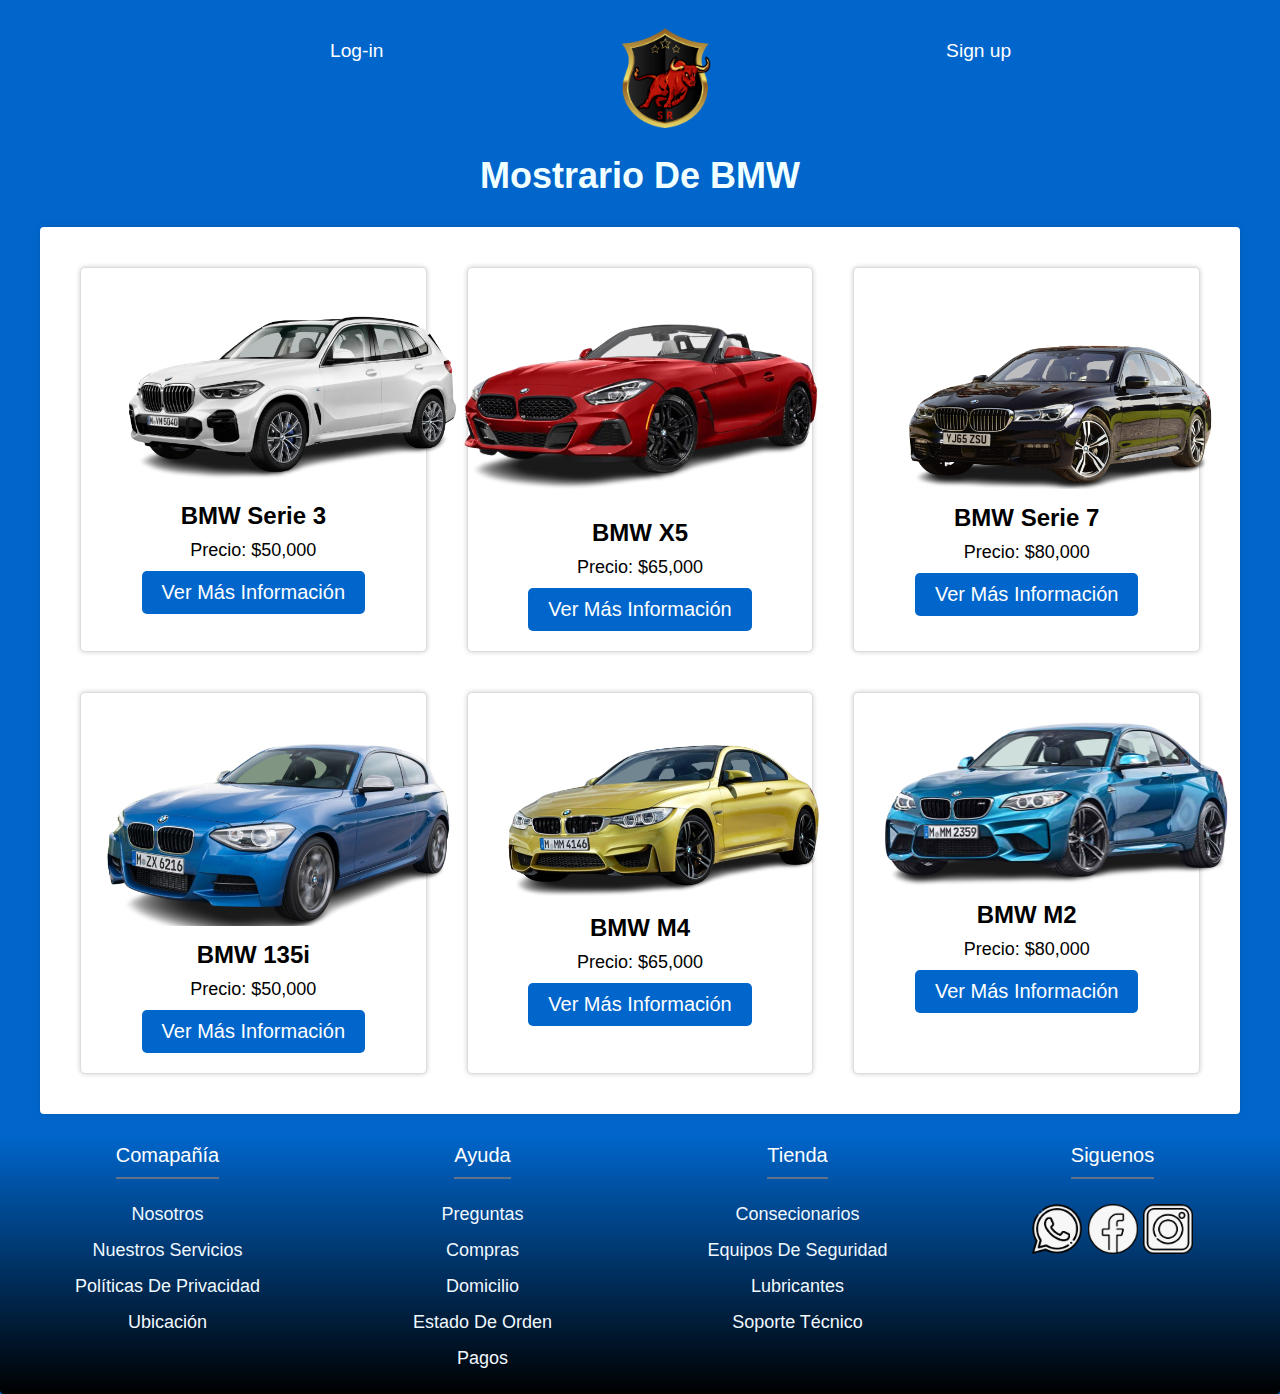
<file: concecionario SR/bmw.html>
<!DOCTYPE html>
<html lang="es">

<head>
    <meta charset="UTF-8">
    <meta name="viewport" content="width=device-width, initial-scale=1.0">
    <link rel="stylesheet" href="./css/home.css">
    <link rel="stylesheet" href="./css/bmw.css">
    <link rel="shortcut icon" href="./images/bmw.png" type="image/x-icon">
    <title>BMW | concesionario SR</title>

<body class="grid-container">
    <header class="header">
        <nav class="navbar">
            <a href="./Log-in.html"><button type="menu" class="btns-home">Log-in</button></a>
            <a href="./index.html"><img src="./images/LOGO SR.png" alt="logo SR" class="img-logo"></a>
            <a href="./Sign-up.html"><button type="menu" class="btns-home">Sign up</button></a>
        </nav>
        <h1>Mostrario de BMW</h1>
    </header>
    <div class="container">
        <div class="car">
            <img src="./images/bmw-modelo1.png" alt="BMW Modelo 1" id="img_model1">
            <h2>BMW Serie 3</h2>
            <p>Precio: $50,000</p>
            <a class="buy-button" onclick="obtenernumero1()">Ver más información</a>
        </div>
        <div class="car">
            <img src="./images/bmw-modelo2.png" alt="BMW Modelo 2" id="img_model2">
            <h2>BMW X5</h2>
            <p>Precio: $65,000</p>
            <a class="buy-button" onclick="obtenernumero2()">Ver más información</a>
        </div>
        <div class="car">
            <img src="./images/series7.png" alt="BMW Modelo 3">
            <h2>BMW Serie 7</h2>
            <p>Precio: $80,000</p>
            <a class="buy-button" onclick="obtenernumero3()">Ver más información</a>
        </div>
        <div class="car">
            <img src="./images/bmw-135i.png" alt="BMW Modelo 1">
            <h2>BMW 135i</h2>
            <p>Precio: $50,000</p>
            <a class="buy-button" onclick="obtenernumero4()">Ver más información</a>
        </div>
        <div class="car">
            <img src="./images/bmw-m4.png" alt="BMW Modelo 2">
            <h2>BMW M4</h2>
            <p>Precio: $65,000</p>
            <a class="buy-button" onclick="obtenernumero5()">Ver más información</a>
        </div>
        <div class="car">
            <img src="./images/bmw-m2.png" alt="BMW Modelo 3">
            <h2>BMW M2</h2>
            <p>Precio: $80,000</p>
            <a class="buy-button" onclick="obtenernumero6()">Ver más información</a>
        </div>
    </div>
    <footer class="footer">
        <section>
            <section class="footer-row">
                <aside class="footer-links">
                    <h4> Comapañía</h4>
                    <ul>
                        <li> <a href="#"> Nosotros </a> </li>
                        <li> <a href="#"> Nuestros servicios </a> </li>
                        <li> <a href="#"> Políticas de privacidad</a> </li>
                        <li> <a href="#"> Ubicación </a> </li>
                    </ul>
                </aside>


                <aside class="footer-links">
                    <h4> Ayuda</h4>
                    <ul>
                        <li> <a href="#"> Preguntas </a> </li>
                        <li> <a href="#"> Compras</a> </li>
                        <li> <a href="#"> Domicilio</a> </li>
                        <li> <a href="#"> Estado de orden </a> </li>
                        <li> <a href="#"> Pagos </a> </li>
                    </ul>
                </aside>
                <aside class="footer-links">
                    <h4> Tienda </h4>
                    <ul>
                        <li> <a href="#"> Consecionarios </a> </li>
                        <li> <a href="#"> Equipos de seguridad </a> </li>
                        <li> <a href="#"> Lubricantes </a> </li>
                        <li> <a href="#"> Soporte técnico </a> </li>
                    </ul>
                </aside>
                <aside class="footer-links">
                    <h4> Siguenos </h4>
                    <article class="social-link">
                        <a href="https://web.whatsapp.com/%F0%9F%8C%90/es"><img src="./images/logo_whats.png"
                                alt="logo de whatsapp" class="social-img"></a>
                        <a href="https://es-la.facebook.com
                                "><img src="./images/logo-fb.png" alt="Logo de facbook" class="social-img"></a>
                        <a href="https://www.instagram.com/?hl=en"><img src="./images/insta-logo.png"
                                alt="Logo de instagram" class="social-img" id="insta-logo"></a>
                    </article>
                </aside>
            </section>
        </section>
    </footer>
    <script src="./js/selects.js"></script>
</body>

</html>
</file>
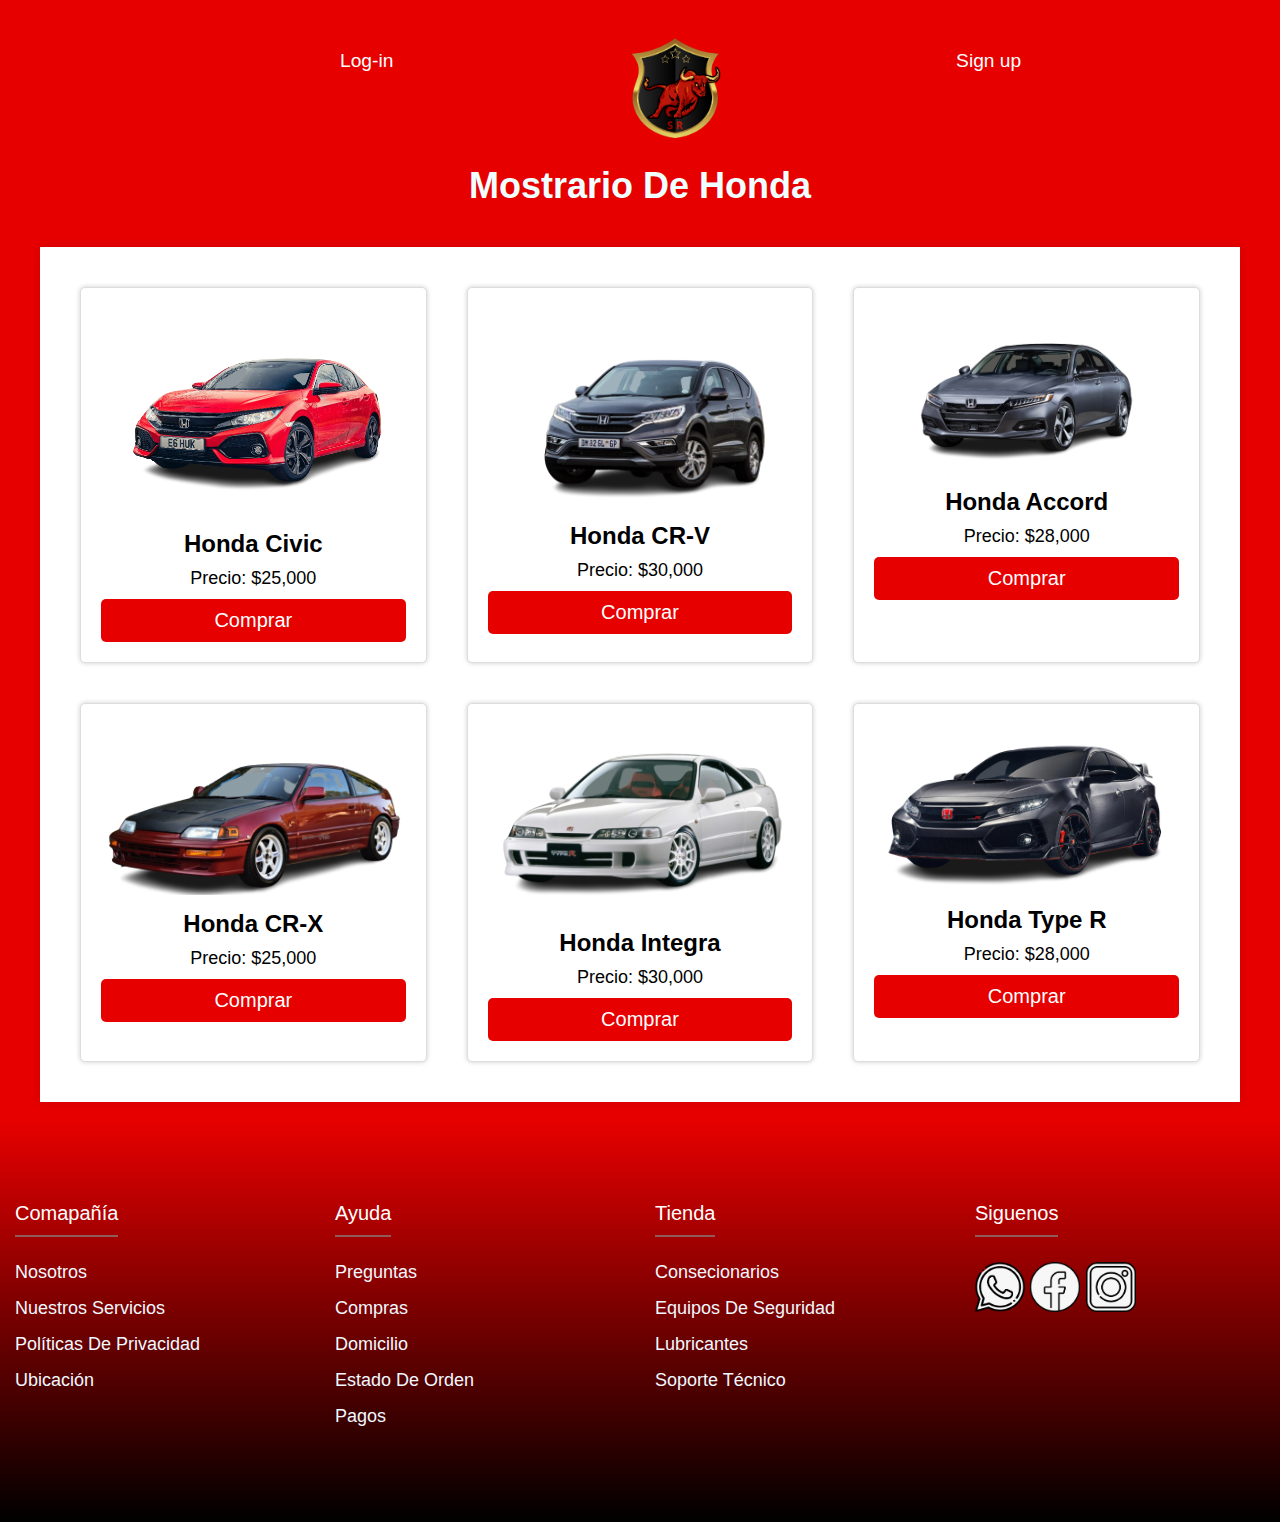
<file: concecionario SR/honda.html>
<!DOCTYPE html>
<html lang="es">

<head>
    <meta charset="UTF-8">
    <meta name="viewport" content="width=device-width, initial-scale=1.0">
    <link rel="shortcut icon" href="./images/LOGO SR.png" type="image/x-icon">

    <link rel="stylesheet" href="./css/home.css">
    <link rel="stylesheet" href="./css/honda.css">
    <title>Honda | Consecionario SR</title>
</head>

<body>
    <header class="header">
        <nav class="navbar">
            <a href="./Log-in.html"><button type="menu" class="btns-home">Log-in</button></a>
            <a href="./index.html"><img src="./images/LOGO SR.png" alt="logo SR" class="img-logo"></a>
            <a href="./Sign-up.html"><button type="menu" class="btns-home">Sign up</button></a>
        </nav>
        <h1>Mostrario de Honda</h1>
    </header>
    <div class="container">
        <div class="car">
            <img src="./images/honda civic.png" alt="Honda Modelo 1">
            <h2>Honda Civic</h2>
            <p>Precio: $25,000</p>
            <a class="buy-button">Comprar</a>
        </div>
        <div class="car">
            <img src="./images/crv.png" alt="Honda Modelo 2">
            <h2>Honda CR-V</h2>
            <p>Precio: $30,000</p>
            <a class="buy-button">Comprar</a>
        </div>
        <div class="car">
            <img src="./images/accord.png" alt="Honda Modelo 3">
            <h2>Honda Accord</h2>
            <p>Precio: $28,000</p>
            <a class="buy-button">Comprar</a>
        </div>
        <div class="car">
            <img src="./images/crx.png" alt="Honda Modelo 1">
            <h2>Honda CR-X</h2>
            <p>Precio: $25,000</p>
            <a class="buy-button">Comprar</a>
        </div>
        <div class="car">
            <img src="./images/integra.png" alt="Honda Modelo 2">
            <h2>Honda integra</h2>
            <p>Precio: $30,000</p>
            <a class="buy-button">Comprar</a>
        </div>
        <div class="car">
            <img src="./images/type r.png" alt="Honda Modelo 3">
            <h2>Honda Type R</h2>
            <p>Precio: $28,000</p>
            <a class="buy-button">Comprar</a>
        </div>
    </div>
    <footer class="footer">
        <section>
            <section class="footer-row">
                <aside class="footer-links">
                    <h4> Comapañía</h4>
                    <ul>
                        <li> <a href="#"> Nosotros </a> </li>
                        <li> <a href="#"> Nuestros servicios </a> </li>
                        <li> <a href="#"> Políticas de privacidad</a> </li>
                        <li> <a href="#"> Ubicación </a> </li>
                    </ul>
                </aside>


                <aside class="footer-links">
                    <h4> Ayuda</h4>
                    <ul>
                        <li> <a href="#"> Preguntas </a> </li>
                        <li> <a href="#"> Compras</a> </li>
                        <li> <a href="#"> Domicilio</a> </li>
                        <li> <a href="#"> Estado de orden </a> </li>
                        <li> <a href="#"> Pagos </a> </li>
                    </ul>
                </aside>
                <aside class="footer-links">
                    <h4> Tienda </h4>
                    <ul>
                        <li> <a href="#"> Consecionarios </a> </li>
                        <li> <a href="#"> Equipos de seguridad </a> </li>
                        <li> <a href="#"> Lubricantes </a> </li>
                        <li> <a href="#"> Soporte técnico </a> </li>
                    </ul>
                </aside>
                <aside class="footer-links">
                    <h4> Siguenos </h4>
                    <article class="social-link">
                        <a href="https://web.whatsapp.com/%F0%9F%8C%90/es"><img src="./images/logo_whats.png"
                                alt="logo de whatsapp" class="social-img"></a>
                        <a href="https://es-la.facebook.com
                            "><img src="./images/logo-fb.png" alt="Logo de facbook" class="social-img"></a>
                        <a href="https://www.instagram.com/?hl=en"><img src="./images/insta-logo.png"
                                alt="Logo de instagram" class="social-img" id="insta-logo"></a>
                    </article>
                </aside>
            </section>
        </section>
    </footer>
    <script src="./js/selects.js"></script>
</body>

</html>
</file>
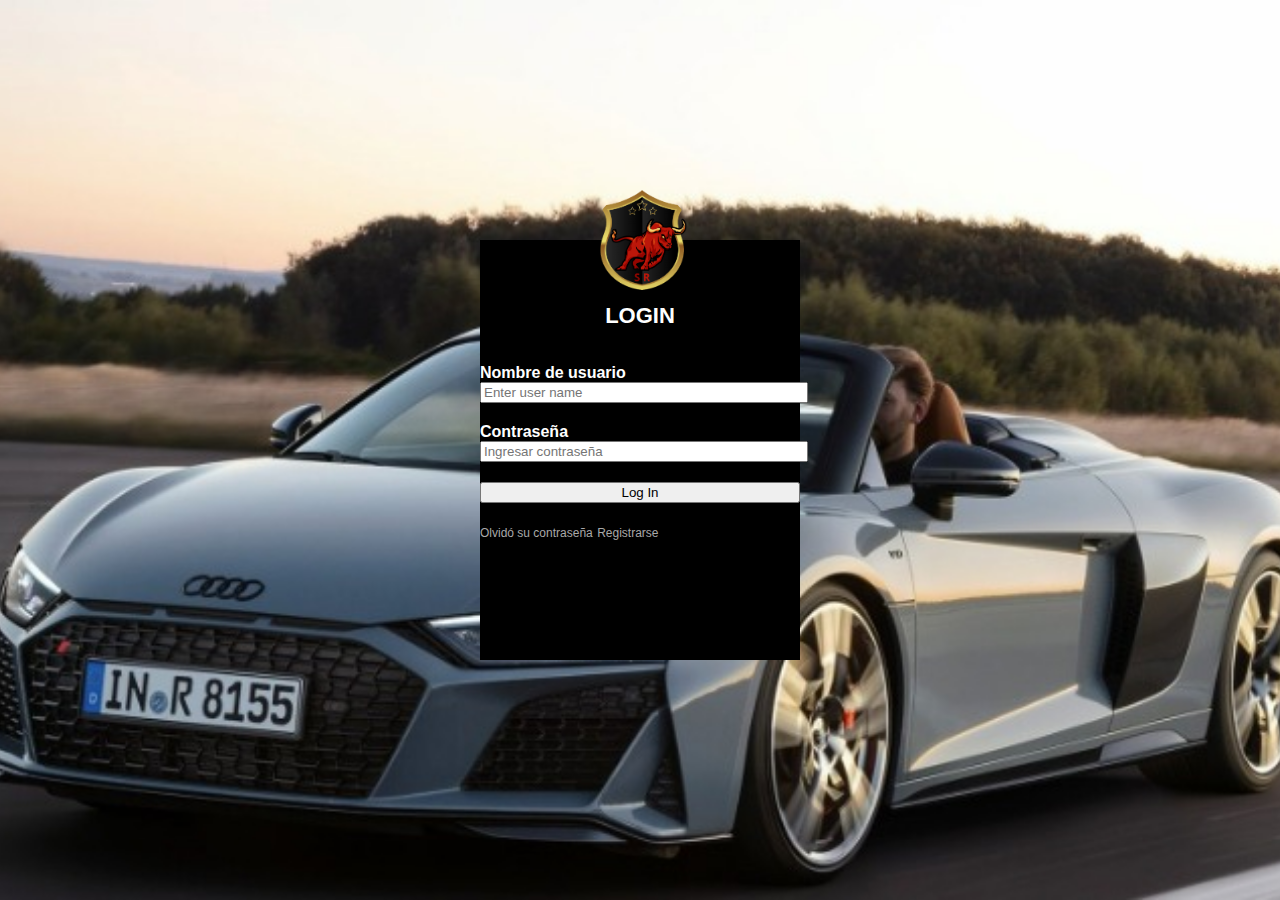
<file: concecionario SR/Log-in.html>
<!DOCTYPE html>
<html lang="es">
<head>
    <meta charset="UTF-8">
    <meta name="viewport" content="width=device-width, initial-scale=1.0">
    <link rel="shortcut icon" href="./images/LOGO SR.png" type="image/x-icon">
    <title>Log-in | consecionario SR</title>
    <link rel="stylesheet" href="./css/login.css">
</head>
<body>
    <div class="Login-box">
        <img class="avatar" src="./images/LOGO SR.png" alt="Logo-consecionario">
        <h1> LOGIN </h1>
        <form>
            <!-- Nombre de usuario-->
            <label for="Nombre de usuario">Nombre de usuario </label>
            <input type="text" placeholder="Enter user name"> 
            <!-- Contraseña-->
            <label for="Contraseña"> Contraseña </label>
            <input type="Contraseña" placeholder="Ingresar contraseña">
            <!--Botón de entrar-->
            <input type="submit" value="Log In">
            <a href="#"> Olvidó su contraseña</a>
            <a href="#"> Registrarse</a>

        </form>
    </div>
</body>
</html>
</file>
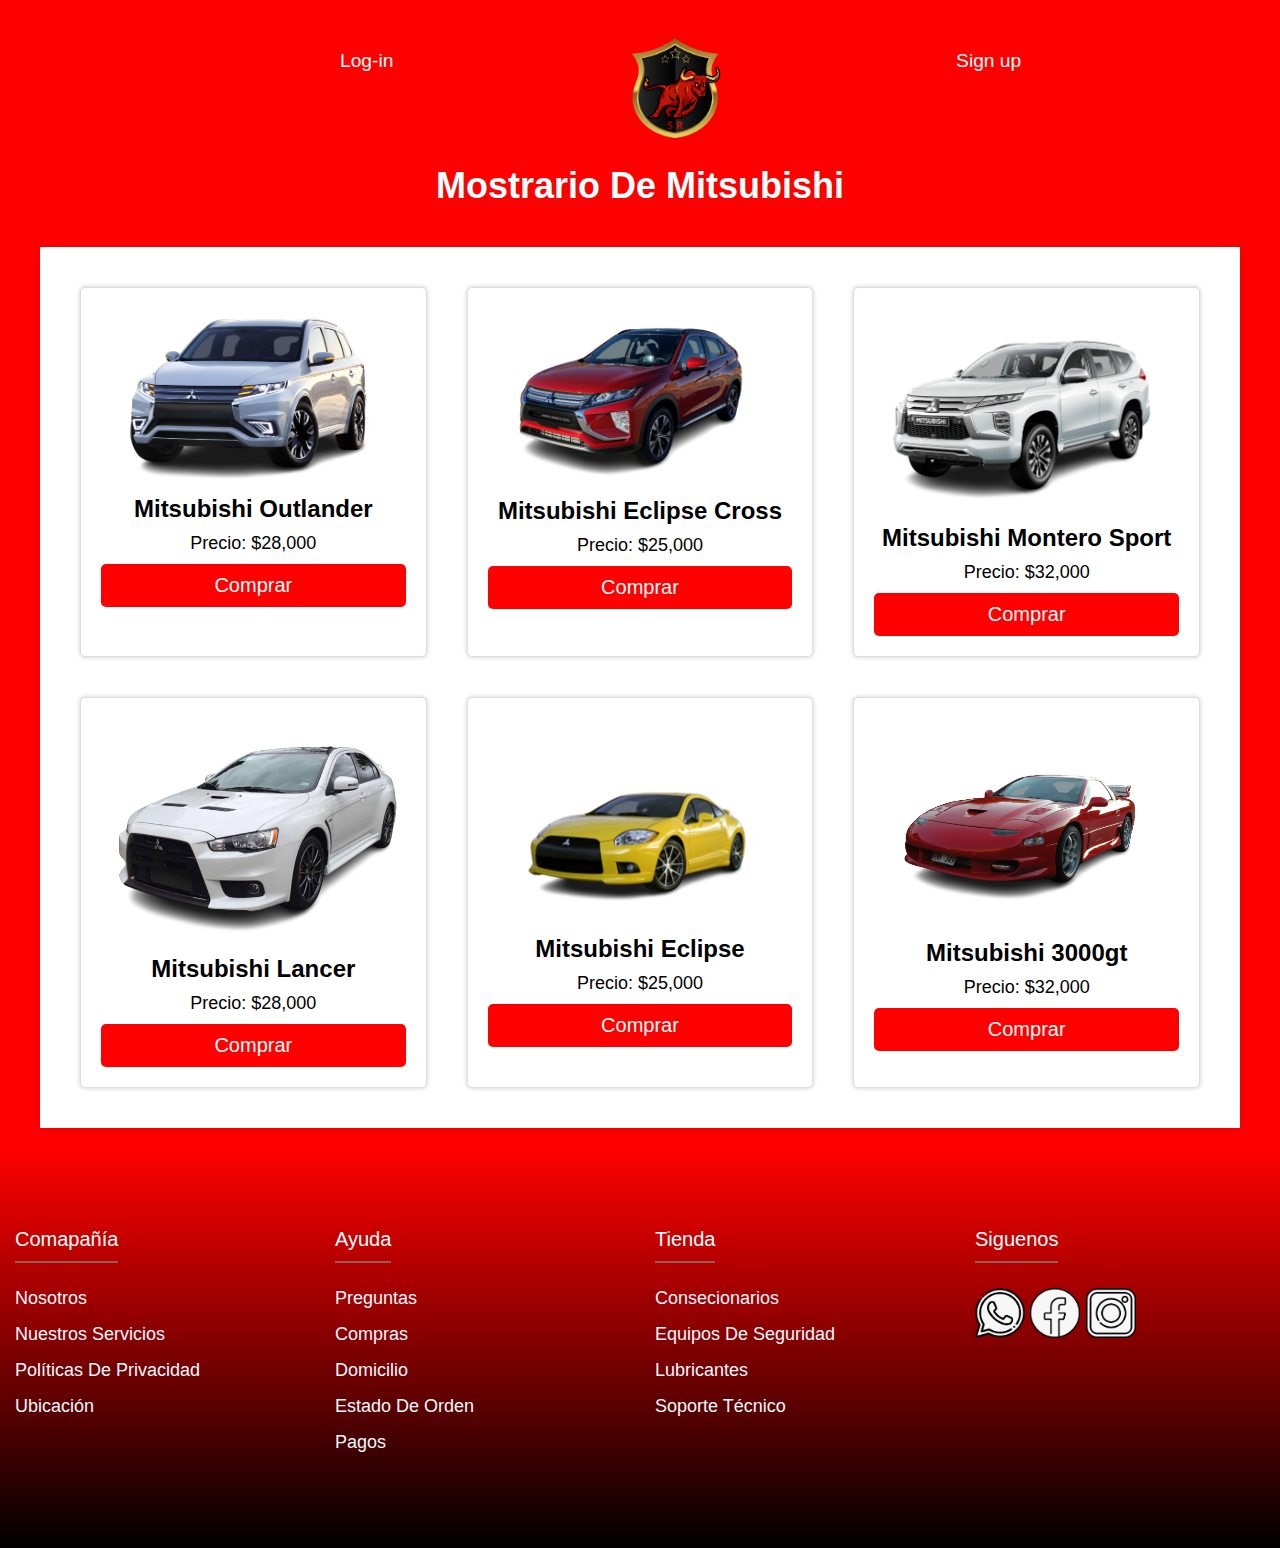
<file: concecionario SR/mitsubishi.html>
<!DOCTYPE html>
<html lang="es">

<head>
    <meta charset="UTF-8">
    <link rel="shortcut icon" href="./images/LOGO SR.png" type="image/x-icon">
    <link rel="stylesheet" href="./css/home.css">
    <link rel="stylesheet" href="./css/mitsubishi.css">
    <meta name="viewport" content="width=device-width, initial-scale=1.0">
    <title>Mitsubishi | Consecionario SR</title>
</head>

<body>
    <header class="header">
        <nav class="navbar">
            <a href="./Log-in.html"><button type="menu" class="btns-home">Log-in</button></a>
            <a href="./index.html"><img src="./images/LOGO SR.png" alt="logo SR" class="img-logo"></a>
            <a href="./Sign-up.html"><button type="menu" class="btns-home">Sign up</button></a>
        </nav>
        <h1>Mostrario de Mitsubishi</h1>
    </header>
    <div class="container">
        <div class="car">
            <img src="./images/outlander.png" alt="Mitsubishi Modelo 1">
            <h2>Mitsubishi Outlander</h2>
            <p>Precio: $28,000</p>
            <a class="buy-button">Comprar</a>
        </div>
        <div class="car">
            <img src="./images/eclipse-cross.png" alt="Mitsubishi Modelo 2">
            <h2>Mitsubishi Eclipse Cross</h2>
            <p>Precio: $25,000</p>
            <a class="buy-button">Comprar</a>
        </div>
        <div class="car">
            <img src="./images/montero-sport.png" alt="Mitsubishi Modelo 3">
            <h2>Mitsubishi Montero Sport</h2>
            <p>Precio: $32,000</p>
            <a class="buy-button">Comprar</a>
        </div>
        <div class="car">
            <img src="./images/lancer.png" alt="Mitsubishi Modelo 1">
            <h2>Mitsubishi Lancer</h2>
            <p>Precio: $28,000</p>
            <a class="buy-button">Comprar</a>
        </div>
        <div class="car">
            <img src="./images/eclipse.png" alt="Mitsubishi Modelo 2">
            <h2>Mitsubishi Eclipse</h2>
            <p>Precio: $25,000</p>
            <a class="buy-button">Comprar</a>
        </div>
        <div class="car">
            <img src="./images/3000gt.png" alt="Mitsubishi Modelo 3">
            <h2>Mitsubishi 3000gt</h2>
            <p>Precio: $32,000</p>
            <a class="buy-button">Comprar</a>
        </div>
    </div>
    <footer class="footer">
        <section>
            <section class="footer-row">
                <aside class="footer-links">
                    <h4> Comapañía</h4>
                    <ul>
                        <li> <a href="#"> Nosotros </a> </li>
                        <li> <a href="#"> Nuestros servicios </a> </li>
                        <li> <a href="#"> Políticas de privacidad</a> </li>
                        <li> <a href="#"> Ubicación </a> </li>
                    </ul>
                </aside>


                <aside class="footer-links">
                    <h4> Ayuda</h4>
                    <ul>
                        <li> <a href="#"> Preguntas </a> </li>
                        <li> <a href="#"> Compras</a> </li>
                        <li> <a href="#"> Domicilio</a> </li>
                        <li> <a href="#"> Estado de orden </a> </li>
                        <li> <a href="#"> Pagos </a> </li>
                    </ul>
                </aside>
                <aside class="footer-links">
                    <h4> Tienda </h4>
                    <ul>
                        <li> <a href="#"> Consecionarios </a> </li>
                        <li> <a href="#"> Equipos de seguridad </a> </li>
                        <li> <a href="#"> Lubricantes </a> </li>
                        <li> <a href="#"> Soporte técnico </a> </li>
                    </ul>
                </aside>
                <aside class="footer-links">
                    <h4> Siguenos </h4>
                    <article class="social-link">
                        <a href="https://web.whatsapp.com/%F0%9F%8C%90/es"><img src="./images/logo_whats.png"
                                alt="logo de whatsapp" class="social-img"></a>
                        <a href="https://es-la.facebook.com
                            "><img src="./images/logo-fb.png" alt="Logo de facbook" class="social-img"></a>
                        <a href="https://www.instagram.com/?hl=en"><img src="./images/insta-logo.png"
                                alt="Logo de instagram" class="social-img" id="insta-logo"></a>
                    </article>
                </aside>
            </section>
        </section>
    </footer>
    <script src="./js/selects.js"></script>
</body>

</html>
</file>
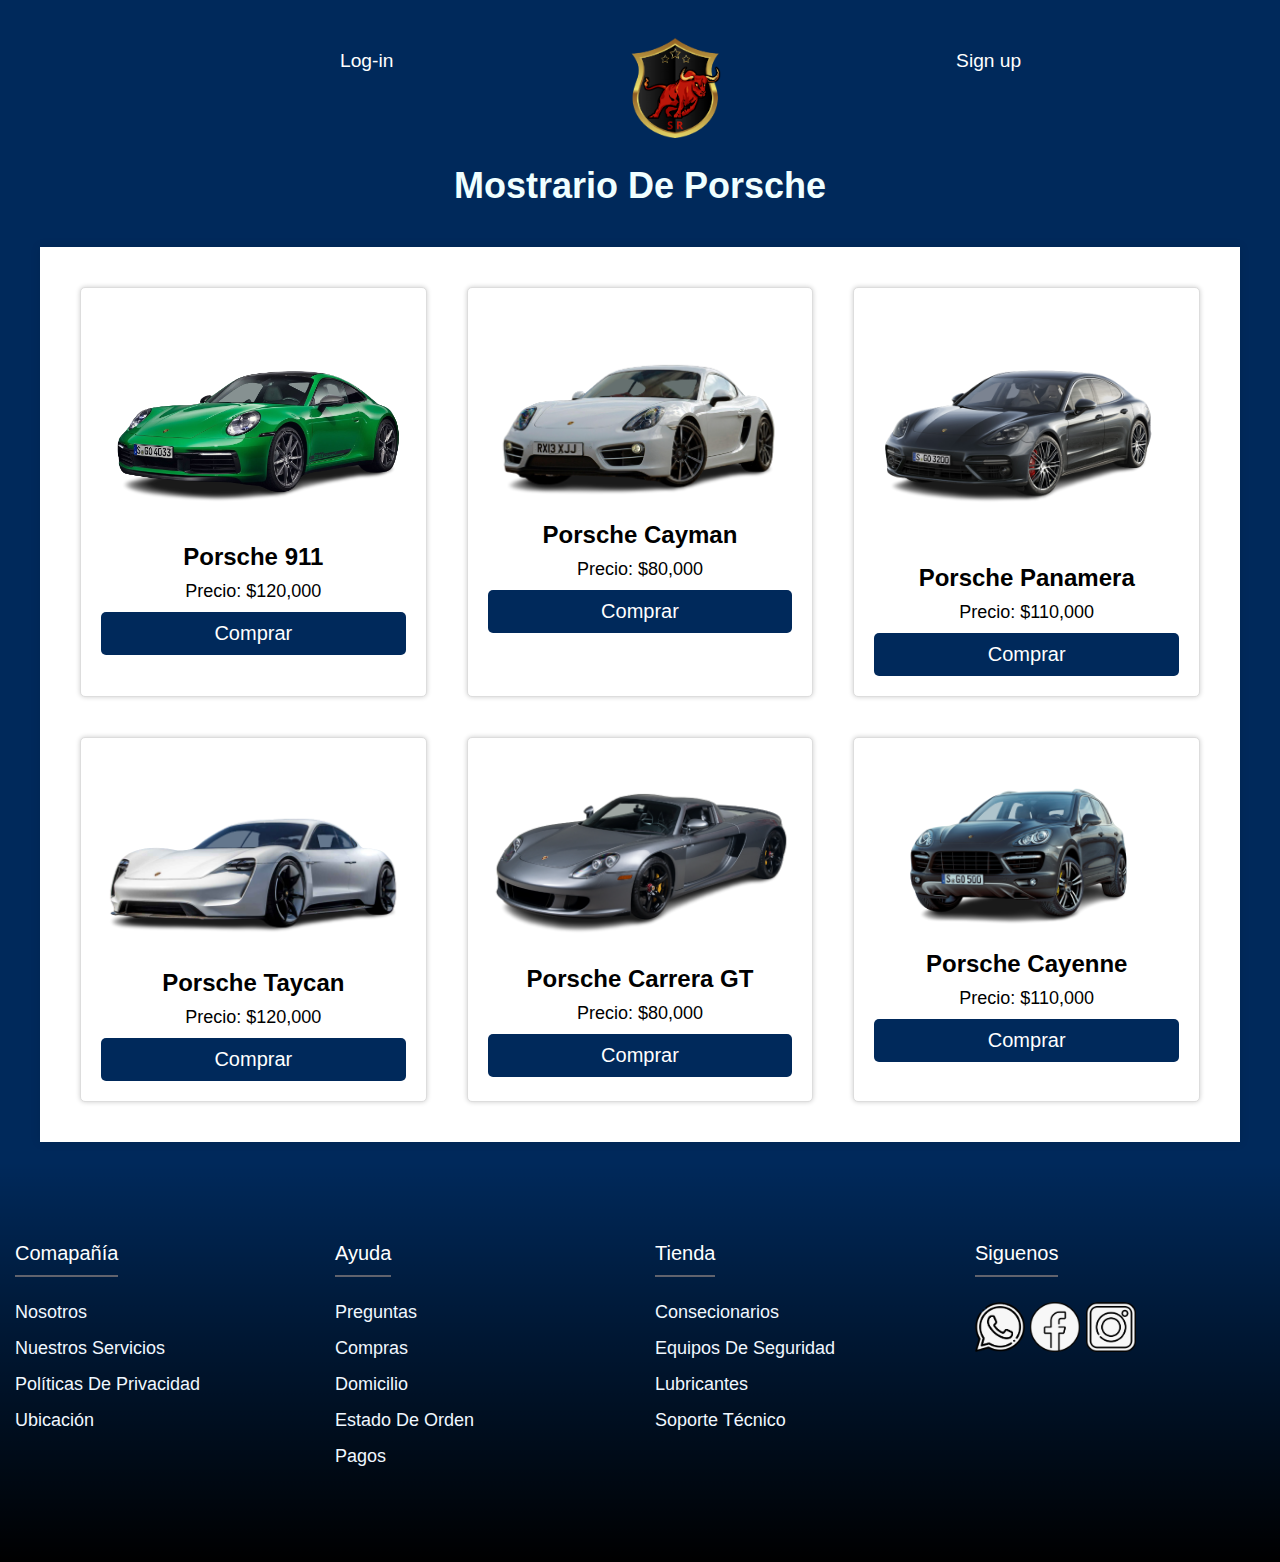
<file: concecionario SR/Porsche.html>
<!DOCTYPE html>
<html lang="es">

<head>
    <meta charset="UTF-8">
    <link rel="shortcut icon" href="./images/LOGO SR.png" type="image/x-icon">
    <link rel="stylesheet" href="./css/home.css">
    <link rel="stylesheet" href="./css/porche.css">
    <meta name="viewport" content="width=device-width, initial-scale=1.0">
    <title>Porsche | Consecionario SR</title>
</head>

<body>
    <header class="header">
        <nav class="navbar">
            <a href="./Log-in.html"><button type="menu" class="btns-home">Log-in</button></a>
            <a href="./index.html"><img src="./images/LOGO SR.png" alt="logo SR" class="img-logo"></a>
            <a href="./Sign-up.html"><button type="menu" class="btns-home">Sign up</button></a>
        </nav>
        <h1>Mostrario de Porsche</h1>
    </header>

    <div class="container">
        <div class="car">
            <img src="./images/porsche_911.png" alt="Porsche Modelo 1">
            <h2>Porsche 911</h2>
            <p>Precio: $120,000</p>
            <a class="buy-button">Comprar</a>
        </div>
        <div class="car">
            <img src="./images/porsche_cayman.png" alt="Porsche Modelo 2">
            <h2>Porsche Cayman</h2>
            <p>Precio: $80,000</p>
            <a class="buy-button">Comprar</a>
        </div>
        <div class="car">
            <img src="./images/porsche-panamera.png" alt="Porsche Modelo 3" class="autos">
            <h2>Porsche Panamera</h2>
            <p>Precio: $110,000</p>
            <a class="buy-button">Comprar</a>
        </div>
        <div class="car">
            <img src="./images/porsche-taycan.png" alt="Porsche Modelo 1">
            <h2>Porsche Taycan</h2>
            <p>Precio: $120,000</p>
            <a class="buy-button">Comprar</a>
        </div>
        <div class="car">
            <img src="./images/porsche-carrera.png" alt="Porsche Modelo 2">
            <h2>Porsche Carrera GT</h2>
            <p>Precio: $80,000</p>
            <a class="buy-button">Comprar</a>
        </div>
        <div class="car">
            <img src="./images/posrche-cayenne.png" alt="Porsche Modelo 3" class="">
            <h2>Porsche Cayenne</h2>
            <p>Precio: $110,000</p>
            <a class="buy-button">Comprar</a>
        </div>
    </div>
    <footer class="footer">
        <section>
            <section class="footer-row">
                <aside class="footer-links">
                    <h4> Comapañía</h4>
                    <ul>
                        <li> <a href="#"> Nosotros </a> </li>
                        <li> <a href="#"> Nuestros servicios </a> </li>
                        <li> <a href="#"> Políticas de privacidad</a> </li>
                        <li> <a href="#"> Ubicación </a> </li>
                    </ul>
                </aside>


                <aside class="footer-links">
                    <h4> Ayuda</h4>
                    <ul>
                        <li> <a href="#"> Preguntas </a> </li>
                        <li> <a href="#"> Compras</a> </li>
                        <li> <a href="#"> Domicilio</a> </li>
                        <li> <a href="#"> Estado de orden </a> </li>
                        <li> <a href="#"> Pagos </a> </li>
                    </ul>
                </aside>
                <aside class="footer-links">
                    <h4> Tienda </h4>
                    <ul>
                        <li> <a href="#"> Consecionarios </a> </li>
                        <li> <a href="#"> Equipos de seguridad </a> </li>
                        <li> <a href="#"> Lubricantes </a> </li>
                        <li> <a href="#"> Soporte técnico </a> </li>
                    </ul>
                </aside>
                <aside class="footer-links">
                    <h4> Siguenos </h4>
                    <article class="social-link">
                        <a href="https://web.whatsapp.com/%F0%9F%8C%90/es"><img src="./images/logo_whats.png"
                                alt="logo de whatsapp" class="social-img"></a>
                        <a href="https://es-la.facebook.com
                            "><img src="./images/logo-fb.png" alt="Logo de facbook" class="social-img"></a>
                        <a href="https://www.instagram.com/?hl=en"><img src="./images/insta-logo.png"
                                alt="Logo de instagram" class="social-img" id="insta-logo"></a>
                    </article>
                </aside>
            </section>
        </section>
    </footer>
    <script src="./js/selects.js"></script>
</body>

</html>
</file>
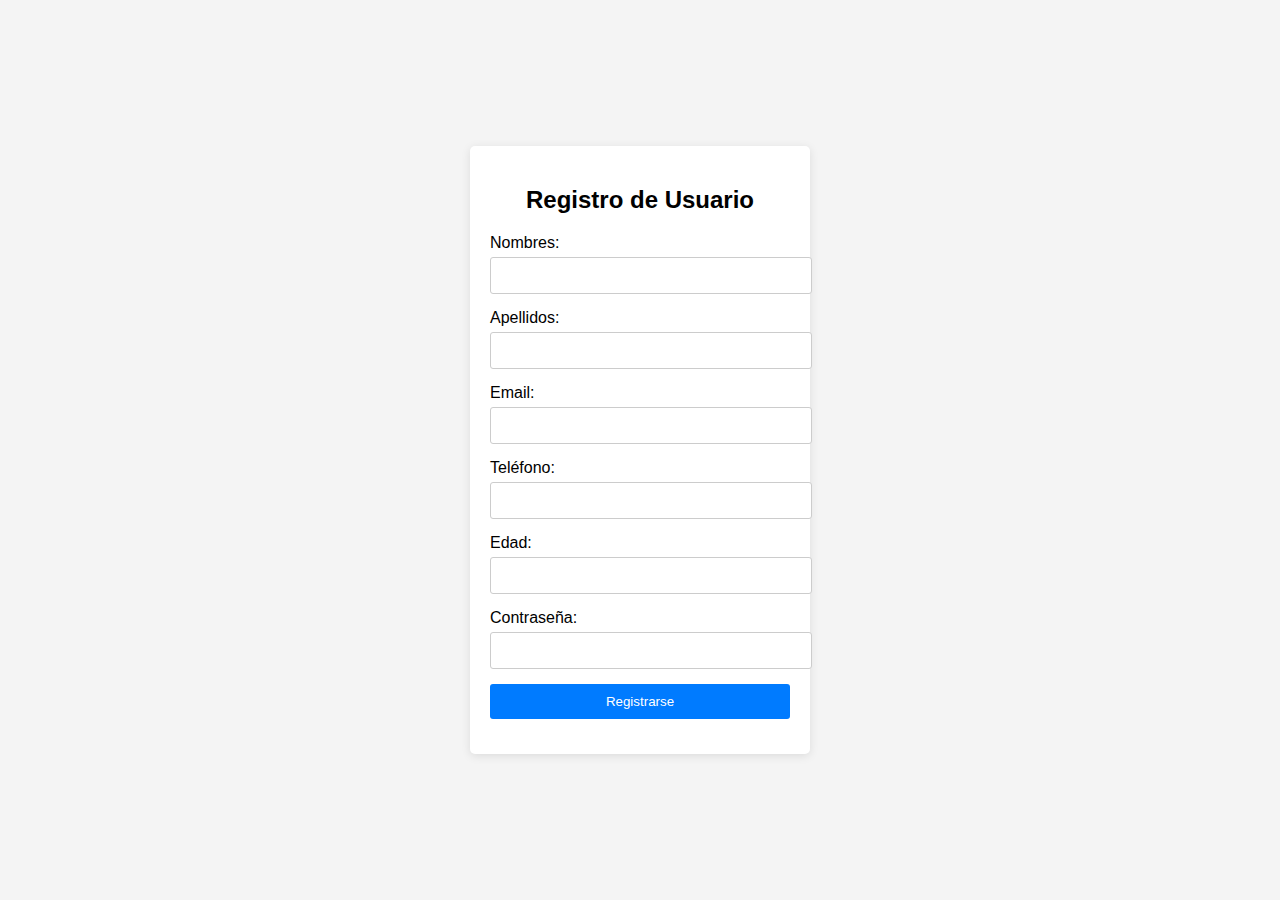
<file: concecionario SR/registro.html>
<!DOCTYPE html>
<html lang="es">
<head>
    <meta charset="UTF-8">
    <meta name="viewport" content="width=device-width, initial-scale=1.0">
    <title>Registro de Usuario</title>
    <link rel="stylesheet" href="./css/registro.css"> 
</head>
<body>
    <div class="container">
        <h2>Registro de Usuario</h2>
        <form action="" method="post">
            <div class="form-group">
                <label for="nombres">Nombres:</label>
                <input type="text" id="nombres" name="nombres" required>
            </div>
            <div class="form-group">
                <label for="apellidos">Apellidos:</label>
                <input type="text" id="apellidos" name="apellidos" required>
            </div>
            <div class="form-group">
                <label for="email">Email:</label>
                <input type="email" id="email" name="email" required>
            </div>
            <div class="form-group">
                <label for="telefono">Teléfono:</label>
                <input type="tel" id="telefono" name="telefono" required>
            </div>
            <div class="form-group">
                <label for="edad">Edad:</label>
                <input type="number" id="edad" name="edad" required>
            </div>
            <div class="form-group">
                <label for="contraseña">Contraseña:</label>
                <input type="password" id="contraseña" name="contraseña" required>
            </div>
            <div class="form-group">
                <button type="submit">Registrarse</button>
            </div>
        </form>
    </div>
</body>
</html>
</file>
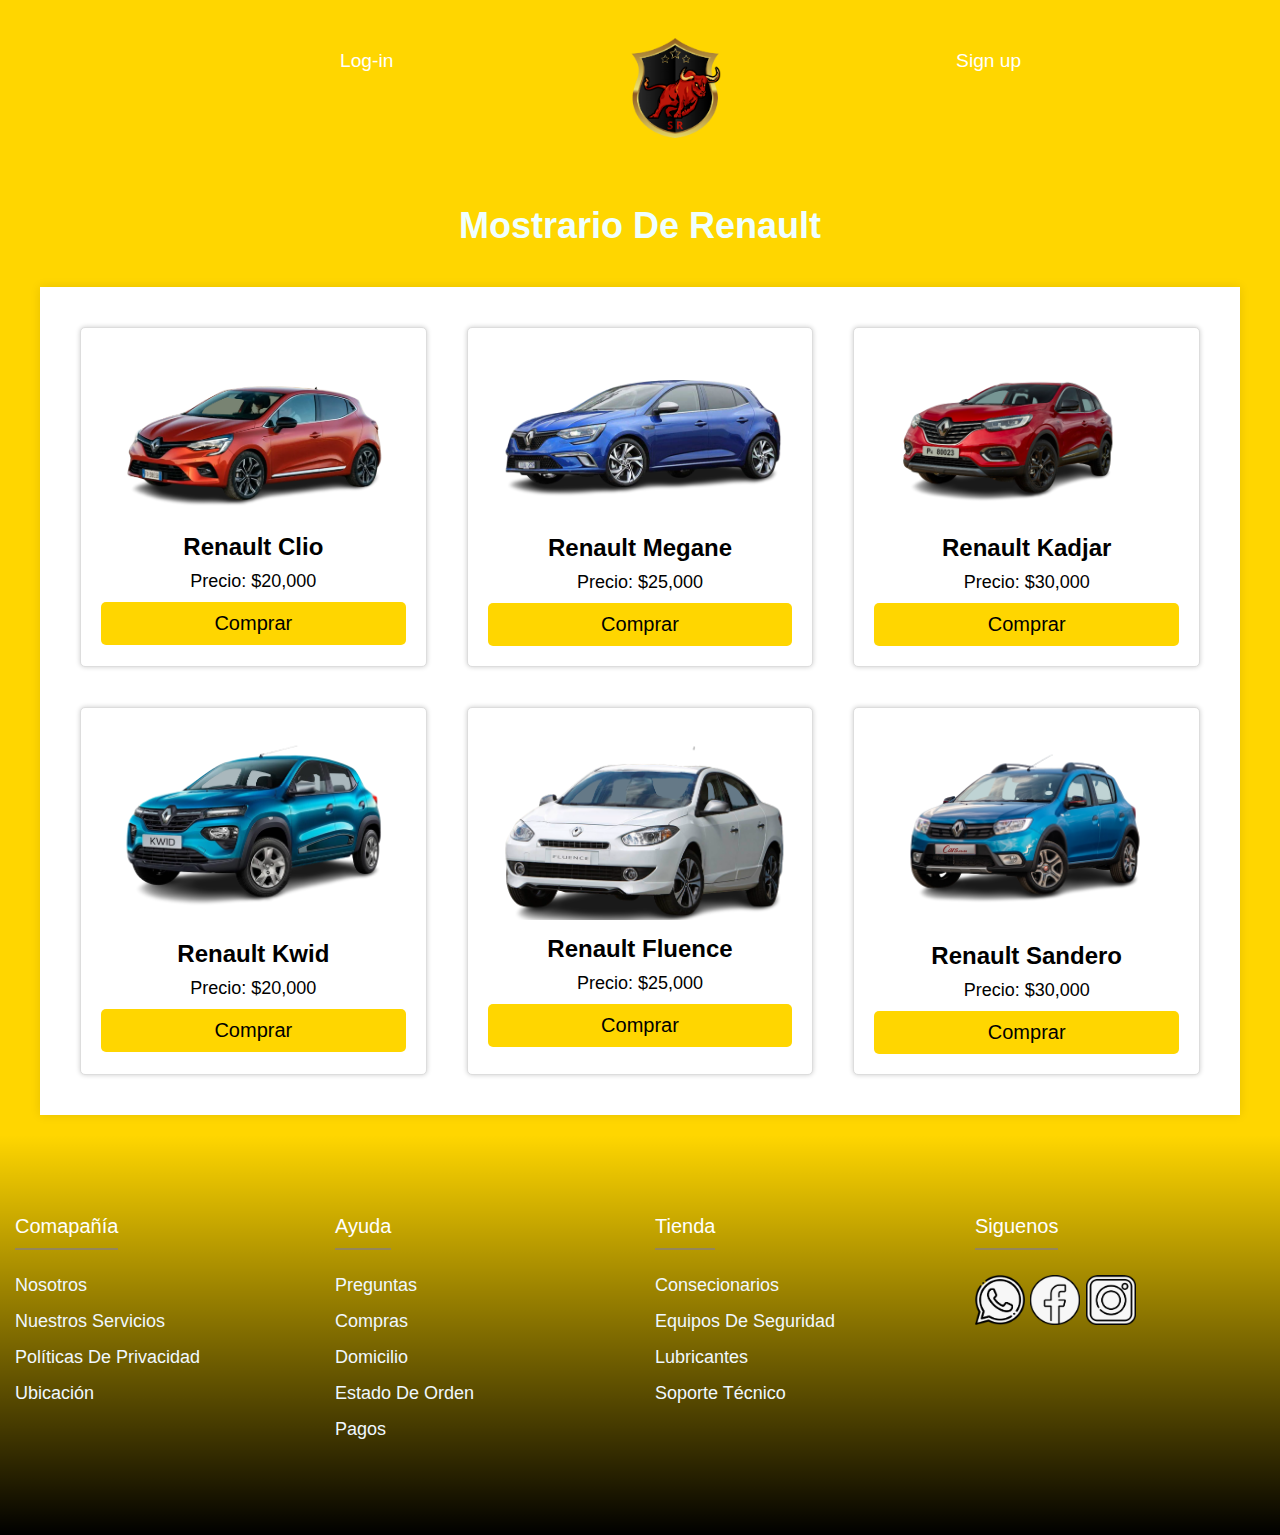
<file: concecionario SR/renault.html>
<!DOCTYPE html>
<html lang="es">

<head>
    <meta charset="UTF-8">
    <meta name="viewport" content="width=device-width, initial-scale=1.0">
    <link rel="shortcut icon" href="./images/LOGO SR.png" type="image/x-icon">
    <link rel="stylesheet" href="./css/home.css">
    <link rel="stylesheet" href="./css/renault.css">
    <title>Renault | Consecionario SR</title>
</head>

<body>
    <header class="header">
        <nav class="navbar">
            <a href="./Log-in.html"><button type="menu" class="btns-home">Log-in</button></a>
            <a href="./index.html"><img src="./images/LOGO SR.png" alt="logo SR" class="img-logo"></a>
            <a href="./Sign-up.html"><button type="menu" class="btns-home">Sign up</button></a>
        </nav>
    </header>
    <header>
        <h1>Mostrario de Renault</h1>
    </header>
    <div class="container">
        <div class="car">
            <img src="./images/renault clio.png" alt="Renault Modelo 1">
            <h2>Renault Clio</h2>
            <p>Precio: $20,000</p>
            <a class="buy-button">Comprar</a>
        </div>
        <div class="car">
            <img src="./images/megane.png" alt="Renault Modelo 2">
            <h2>Renault Megane</h2>
            <p>Precio: $25,000</p>
            <a class="buy-button">Comprar</a>
        </div>
        <div class="car">
            <img src="./images/kadjar.png" alt="Renault Modelo 3">
            <h2>Renault Kadjar</h2>
            <p>Precio: $30,000</p>
            <a class="buy-button">Comprar</a>
        </div>
        <div class="car">
            <img src="./images/kwid.png" alt="Renault Modelo 1">
            <h2>Renault kwid</h2>
            <p>Precio: $20,000</p>
            <a class="buy-button">Comprar</a>
        </div>
        <div class="car">
            <img src="./images/fluence.png" alt="Renault Modelo 2">
            <h2>Renault fluence</h2>
            <p>Precio: $25,000</p>
            <a class="buy-button">Comprar</a>
        </div>
        <div class="car">
            <img src="./images/sandero.png" alt="Renault Modelo 3">
            <h2>Renault sandero</h2>
            <p>Precio: $30,000</p>
            <a class="buy-button">Comprar</a>
        </div>
    </div>
    <footer class="footer">
        <section>
            <section class="footer-row">
                <aside class="footer-links">
                    <h4> Comapañía</h4>
                    <ul>
                        <li> <a href="#"> Nosotros </a> </li>
                        <li> <a href="#"> Nuestros servicios </a> </li>
                        <li> <a href="#"> Políticas de privacidad</a> </li>
                        <li> <a href="#"> Ubicación </a> </li>
                    </ul>
                </aside>


                <aside class="footer-links">
                    <h4> Ayuda</h4>
                    <ul>
                        <li> <a href="#"> Preguntas </a> </li>
                        <li> <a href="#"> Compras</a> </li>
                        <li> <a href="#"> Domicilio</a> </li>
                        <li> <a href="#"> Estado de orden </a> </li>
                        <li> <a href="#"> Pagos </a> </li>
                    </ul>
                </aside>
                <aside class="footer-links">
                    <h4> Tienda </h4>
                    <ul>
                        <li> <a href="#"> Consecionarios </a> </li>
                        <li> <a href="#"> Equipos de seguridad </a> </li>
                        <li> <a href="#"> Lubricantes </a> </li>
                        <li> <a href="#"> Soporte técnico </a> </li>
                    </ul>
                </aside>
                <aside class="footer-links">
                    <h4> Siguenos </h4>
                    <article class="social-link">
                        <a href="https://web.whatsapp.com/%F0%9F%8C%90/es"><img src="./images/logo_whats.png"
                                alt="logo de whatsapp" class="social-img"></a>
                        <a href="https://es-la.facebook.com
                                "><img src="./images/logo-fb.png" alt="Logo de facbook" class="social-img"></a>
                        <a href="https://www.instagram.com/?hl=en"><img src="./images/insta-logo.png"
                                alt="Logo de instagram" class="social-img" id="insta-logo"></a>
                    </article>
                </aside>
            </section>
        </section>
    </footer>
    <script src="./js/selects.js"></script>
</body>

</html>
</file>
<file: concecionario SR/css/home.css>
* {
    box-sizing: border-box;
    margin: 0;
    padding: 0;
    color: azure;
}

html {
    height: 100%;
    /* De esta manera se utiliza el 100% del espacio de pagina */
}

body {
    font-family: 'Times New Roman', Times, serif;
    font-size: 1.2rem;
    min-height: 100%;
    font-family: sans-serif;
    text-transform: capitalize;
    overflow-x: hidden;
    background-color: rgb(93, 93, 93);
    /* se usa para que utilice el 100% de la pagina */
}

a {
    text-emphasis: none;
    text-decoration: none;
}

.grid-container>* {
    border-radius: 4px;
    padding: 10px;
    text-align: center;
}

.grid-container {
    gap: 10px;
}

.img-logo {
    width: 102px;
    height: 100px;
}

.hd-mn {
    background: url(../multimedias/carro-pro.mp4);
}

.hd-mn video {
    position: absolute;
    top: 0;
    left: 0;
    width: 100%;
    height: 100%;
    object-fit: cover;
    z-index: -1;
}

.navbar a {
    margin: 2vh 6vw;
}

.btns-home {
    cursor: pointer;
    font-size: 1.2rem;
    background-color: transparent;
    border: none;
    color: white;
    display: -moz-grid-group;
    margin: 0 12vw 5vw 0;
    height: 5vh;
    width: 100%;
}

.text {
    width: 45vw;
    height: 40vh;
    padding: 3vw;
    margin-top: 0vh;
    margin-bottom: 10vh;
    font-style: oblique;
    background-color: #0000008f;
}

.text p {
    margin-top: 20px;
}

.sl-marcas {
    display: flexbox;
}

.navbar {
    display: flex;
    text-align: center;
    margin: 0 13vw;
    width: 100%;
}

.lista-marcas a {
    display: flex;
}

.lista-marcas {
    list-style: none;
    display: flex;
    /* flex para alinear verticalmente */
    align-items: center;
    /* Centrar verticalmente */
    margin: 0 7vw;
    justify-content: center;
}

.marcas-dv {
    width: auto;
    height: 10px;
    justify-content: center;
}

.marcas-dv img {
    width: 100px;
    padding: 10px;
}

.lista-marcas div {
    margin: 0 2vw;
    height: 15vh;
    width: 15vh;
    display: flex;
    align-items: center;
    /* Centrar verticalmente el contenido de cada elemento */
}

#chevrolet {
    width: 100%;
}

#audi {
    width: 100%;
    justify-content: center;
}

/* Contenedor principal */
.contenedor {
    display: -ms-flexbox;
    justify-content: center;
    align-items: center;
    height: 100vh;
}

/* botones */
.btns-marcas {
    list-style: none;
    display: flex;
    align-items: center;
}

.lk-marcas button {
    font-family: 'Times New Roman', Times, serif;
    font-size: 1.2em;
    border-radius: 20px;
    text-align: center;
    padding: 10px 20px;
    border: none;
    cursor: pointer;
    background-color: black;
}

.lk-dv {
    display: flex;
    width: 10px;
    height: 10px;
    margin: 0vh 10px;
    padding: 20px;
    justify-content: space-around;
}

/* Se perfecciona el centrado de los botones */

.lk-marcas button:hover {
    background-color: rgb(55, 61, 95);
    color: rgb(255, 255, 255);
}

/*Estilo del footer*/

.container-footer {
    max-width: 1200px;
    margin: 0 auto;
}

.footer {
    background: linear-gradient(rgba(134, 126, 126, -1), #000000);
    padding: 80px 0;
}

.footer-row {
    display: flex;
    flex-wrap: wrap;
}

.footer-links {
    width: 25%;
    padding: 0 15px;
}

.footer-links h4 {
    font-size: 20px;
    color: #FFF;
    margin-bottom: 25px;
    font-weight: 500;
    border-bottom: 2px solid rgba(134, 126, 126, 0.721);
    padding-bottom: 10px;
    display: inline-block;
}

.footer-links ul li a {
    font-size: 18px;
    text-decoration: none;
    color: aliceblue;
    display: block;
    margin-bottom: 15px;
    transition: all .3s ease;
}

.footer-links ul li a:hover {
    color: rgb(151, 25, 25);
    padding-left: 6px;
}

.social-links a {
    display: inline-block;
    min-height: 40px;
    width: 40px;
    background-color: rgba(rgb(0, 0, 0), rgb(0, 0, 0), rgb(0, 0, 0), alpha);
    margin: 0 10px 10px 0;
    text-align: center;
    line-height: 40px;
    border-radius: 50%;
    color: #FFF;
    transition: all .5s ease;
}

ul li {
    display: inline;
    list-style: none;
}

.social-img {
    justify-content: center;
    display: inline;
    width: 50px;
    height: 50px;
}

@media screen and (max-width:768px) {

    .main {
        grid-template-columns: repeat(2, 1fr);
    }

    .logo {
        width: 150px;
    }

}

/* Si la pantalla es menor o igual a 480px, cambiar el número de columnas a uno, reducir el tamaño del logo y cambiar la orientación de la barra de navegación a vertical */
@media screen and (max-width:480px) {

    .main {
        grid-template-columns: repeat(1, 1fr);
    }

    .logo {
        width: 100px;
    }

    .navbar {
        flex-direction: column;
    }

}
</file>
<file: concecionario SR/css/bmw.css>
body {
    font-family: Arial, sans-serif;
    margin: 0;
    padding: 0;
    background-color: #0066CC;
}

a {
    text-emphasis: none;
    text-decoration: none;
    cursor: pointer;
}

.grid-container>* {
    border-radius: 4px;
    padding: 10px;
    text-align: center;
}

.grid-container {
    gap: 10px;
}

.img-logo {
    width: 102px;
    height: 100px;
}

header {
    background-color: #0066CC;
    color: #fff;
    padding: 20px;
    text-align: center;
}

h1 {
    font-size: 36px;
}

.car:hover {
    transform: scale(1.05);
}

.car img {
    width: 40vh;
    margin: 0px;
    height: auto;
}

.car h2 {
    margin-top: 10px;
    font-size: 24px;
    color: #000;
}

.car p {
    margin-top: 10px;
    font-size: 18px;
    color: #000;
}

.buy-button {
    display: block;
    background-color: #0066CC;
    color: #fff;
    padding: 10px 20px;
    text-decoration: none;
    font-size: 20px;
    border-radius: 5px;
    margin-top: 10px;
    transition: background-color 0.3s ease-in-out;
    display: inline-block;
    margin-top: 10px;
}

.buy-button:hover {
    background-color: #094078;
}

.container {
    display: flex;
    flex-wrap: wrap;
    justify-content: space-between;
    padding: 20px;
    max-width: 1200px;
    margin: 20px auto;
    padding: 20px;
    background-color: #fff;
    box-shadow: 0px 0px 10px rgba(0, 0, 0, 0.1);
}

.car {
    margin: 20px;
    padding: 20px;
    background-color: #fff;
    border: 1px solid #ddd;
    border-radius: 5px;
    box-shadow: 0px 0px 5px rgba(0, 0, 0, 0.2);
    width: calc(33.33% - 40px);
    /* 33.33% para tres elementos en una fila y 40px de espacio entre ellos */
    box-sizing: border-box;
    text-align: center;
    transition: transform 0.3s ease-in-out;
}

#img_model1 {
    width: 45vh;
}

#img_model2{
    margin: -3vh;
}

/* Media query para pantallas más pequeñas */
@media (max-width: 768px) {
    .car {
        width: calc(50% - 40px);
        /* 50% para dos elementos en una fila y 40px de espacio entre ellos */
    }
}

/* Media query para pantallas aún más pequeñas */
@media (max-width: 480px) {
    .car {
        width: 100%;
        /* 100% para un elemento en una fila sin espacio entre ellos */
    }
}
</file>
<file: concecionario SR/css/honda.css>
body {
    font-family: Arial, sans-serif;
    margin: 0;
    padding: 0;
    background-color: #E60000;
}

a {
    text-emphasis: none;
    text-decoration: none;
}

.grid-container>* {
    border-radius: 4px;
    padding: 10px;
    text-align: center;
}

.grid-container {
    gap: 10px;
}

.img-logo {
    width: 102px;
    height: 100px;
}

header {
    background-color: #E60000;
    color: #fff;
    padding: 20px;
    text-align: center;
}

h1 {
    font-size: 36px;
}

.car:hover {
    transform: scale(1.05);
}

.car img {
    max-width: 100%;
    height: auto;
}

.car h2 {
    margin-top: 10px;
    font-size: 24px;
    color: #000;
}

.car p {
    margin-top: 10px;
    font-size: 18px;
    color: #000;
}

.buy-button {
    display: block;
    background-color: #E60000;
    color: #fff;
    padding: 10px 20px;
    text-decoration: none;
    font-size: 20px;
    border-radius: 5px;
    margin-top: 10px;
    transition: background-color 0.3s ease-in-out;
}

.buy-button:hover {
    background-color: #800606;
}

.container {
    display: flex;
    flex-wrap: wrap;
    justify-content: space-between;
    padding: 20px;
    max-width: 1200px;
    margin: 20px auto;
    padding: 20px;
    background-color: #fff;
    box-shadow: 0px 0px 10px rgba(0, 0, 0, 0.1);
    color: #000;
}

.car {
    margin: 20px;
    padding: 20px;
    background-color: #fff;
    border: 1px solid #ddd;
    border-radius: 5px;
    box-shadow: 0px 0px 5px rgba(0, 0, 0, 0.2);
    width: calc(33.33% - 40px);
    /* 33.33% para tres elementos en una fila y 40px de espacio entre ellos */
    box-sizing: border-box;
    text-align: center;
    transition: transform 0.3s ease-in-out;
}

/* Media query para pantallas más pequeñas */
@media (max-width: 768px) {
    .car {
        width: calc(50% - 40px);
        /* 50% para dos elementos en una fila y 40px de espacio entre ellos */
    }
}

/* Media query para pantallas aún más pequeñas */
@media (max-width: 480px) {
    .car {
        width: 100%;
        /* 100% para un elemento en una fila sin espacio entre ellos */
    }
}
</file>
<file: concecionario SR/css/login.css>
body {
    margin: 0;
    padding: 0;
    background: url(..//images/audi.jpeg) no-repeat center top;
    background-size: cover;
    font-family: sans-serif;
    height: 100vh;
}

.Login-box {
    width: 320px;
    height: 420px;
    background: #000;
    color: #ffff;
    top: 50%;
    left: 50%;
    position: absolute;
    transform: translate(-50%, -50%);
    box-sizing: border-box;
    padding:70px, 30px;
}

.Login-box .avatar {
    width: 100px;
    height: 100px;
    border-radius: 50%;
    position: absolute;
    top: -50px;
    margin-left: 35%;
    display: flex;
    
}

.Login-box h1 {
    margin-top : 7vh;
    padding: 0 0 20px;
    text-align: center;
    font-size: 22px;
}

.Login-box label {
    margin: 0;
    padding: 0;
    font-weight: bold;
    display: block;
}

.Login-box input {
    width: 100%;
    margin-bottom: 20px;
}

.Login-box input [type="text"],
.Login-box input [type="Contraseña"] {
    border: none;
    border-bottom: 1px solid #fff;
    background: transparent;
    outline: none;
    height: 40px;
    color: #fff;
    font-size: 16px;
}
.Login-box input [type="submit"] {
    border: none;
    outline: none;
    height: 40px;
    background: #b80f22;
    color: #fff;
    font-size: 18px;
    border-radius: 20px;
}
.Login-box a {
    text-decoration: none;
    font-size:  12px;
    line-height: 20px;
    color: darkgray

}
.Login-box a:hover {
   color: #fff; 
}
</file>
<file: concecionario SR/css/mitsubishi.css>
body {
    font-family: Arial, sans-serif;
    margin: 0;
    padding: 0;
    background-color: #FF0000;
}

a {
    text-emphasis: none;
    text-decoration: none;
}

.grid-container>* {
    border-radius: 4px;
    padding: 10px;
    text-align: center;
}

.grid-container {
    gap: 10px;
}

.img-logo {
    width: 102px;
    height: 100px;
}

header {
    background-color: #FF0000;
    color: #fff;
    padding: 20px;
    text-align: center;
}

h1 {
    font-size: 36px;
}

.car:hover {
    transform: scale(1.05);
}

.car img {
    max-width: 100%;
    height: auto;
}

.car h2 {
    margin-top: 10px;
    font-size: 24px;
    color: #000;
}

.car p {
    margin-top: 10px;
    font-size: 18px;
    color: #000;
}

.buy-button {
    display: block;
    background-color: #FF0000;
    color: #fff;
    padding: 10px 20px;
    text-decoration: none;
    font-size: 20px;
    border-radius: 5px;
    margin-top: 10px;
    transition: background-color 0.3s ease-in-out;
}

.buy-button:hover {
    background-color: #a41414;
}

.container {
    display: flex;
    flex-wrap: wrap;
    justify-content: space-between;
    padding: 20px;
    max-width: 1200px;
    margin: 20px auto;
    padding: 20px;
    background-color: #fff;
    box-shadow: 0px 0px 10px rgba(0, 0, 0, 0.1);
}

.car {
    margin: 20px;
    padding: 20px;
    background-color: #fff;
    border: 1px solid #ddd;
    border-radius: 5px;
    box-shadow: 0px 0px 5px rgba(0, 0, 0, 0.2);
    width: calc(33.33% - 40px);
    /* 33.33% para tres elementos en una fila y 40px de espacio entre ellos */
    box-sizing: border-box;
    text-align: center;
    transition: transform 0.3s ease-in-out;
}

/* Media query para pantallas más pequeñas */
@media (max-width: 768px) {
    .car {
        width: calc(50% - 40px);
        /* 50% para dos elementos en una fila y 40px de espacio entre ellos */
    }
}

/* Media query para pantallas aún más pequeñas */
@media (max-width: 480px) {
    .car {
        width: 100%;
        /* 100% para un elemento en una fila sin espacio entre ellos */
    }
}
</file>
<file: concecionario SR/css/porche.css>
body {
    font-family: Arial, sans-serif;
    margin: 0;
    padding: 0;
    background-color: #00295B;
}

a {
    text-emphasis: none;
    text-decoration: none;
}

.grid-container>* {
    border-radius: 4px;
    padding: 10px;
    text-align: center;
}

.grid-container {
    gap: 10px;
}

.img-logo {
    width: 102px;
    height: 100px;
}

header {
    background-color: #00295B;
    color: #fff;
    padding: 20px;
    text-align: center;
}

h1 {
    font-size: 36px;
}

.car:hover {
    transform: scale(1.05);
}

.car img {
    max-width: 100%;
    height: auto;
}

.car h2 {
    margin-top: 10px;
    font-size: 24px;
    color: #000;
}

.car p {
    margin-top: 10px;
    font-size: 18px;
    color: #000;
}

.autos {
    margin: 5vh 0;
}

.buy-button {
    display: block;
    background-color: #00295B;
    color: #fff;
    padding: 10px 20px;
    text-decoration: none;
    font-size: 20px;
    border-radius: 5px;
    margin-top: 10px;
    transition: background-color 0.3s ease-in-out;
}

.buy-button:hover {
    background-color: #0e223b;
}

.container {
    display: flex;
    flex-wrap: wrap;
    justify-content: space-between;
    padding: 20px;
    max-width: 1200px;
    margin: 20px auto;
    padding: 20px;
    background-color: #fff;
    box-shadow: 0px 0px 10px rgba(0, 0, 0, 0.1);
}

.car {
    margin: 20px;
    padding: 20px;
    background-color: #fff;
    border: 1px solid #ddd;
    border-radius: 5px;
    box-shadow: 0px 0px 5px rgba(0, 0, 0, 0.2);
    width: calc(33.33% - 40px);
    /* 33.33% para tres elementos en una fila y 40px de espacio entre ellos */
    box-sizing: border-box;
    text-align: center;
    transition: transform 0.3s ease-in-out;
}

/* Media query para pantallas más pequeñas */
@media (max-width: 768px) {
    .car {
        width: calc(50% - 40px);
        /* 50% para dos elementos en una fila y 40px de espacio entre ellos */
    }
}

/* Media query para pantallas aún más pequeñas */
@media (max-width: 480px) {
    .car {
        width: 100%;
        /* 100% para un elemento en una fila sin espacio entre ellos */
    }
}
</file>
<file: concecionario SR/css/registro.css>
/* Estilos generales */
body {
    font-family: Arial, sans-serif;
    background-color: #f4f4f4;
    margin: 0;
    padding: 0;
    display: flex;
    justify-content: center;
    align-items: center;
    min-height: 100vh;
}

.container {
    background-color: #fff;
    padding: 20px;
    border-radius: 5px;
    box-shadow: 0 2px 10px rgba(0, 0, 0, 0.1);
    width: 300px;
}

h2 {
    text-align: center;
    margin-bottom: 20px;
}

/* Estilos para el formulario */
.form-group {
    margin-bottom: 15px;
}

label {
    display: block;
    margin-bottom: 5px;
}

input[type="text"],
input[type="email"],
input[type="tel"],
input[type="password"],
input[type="number"] {
    width: 100%;
    padding: 10px;
    border: 1px solid #ccc;
    border-radius: 3px;
}

button[type="submit"] {
    background-color: #007BFF;
    color: #fff;
    padding: 10px 15px;
    border: none;
    border-radius: 3px;
    cursor: pointer;
    width: 100%;
}

button[type="submit"]:hover {
    background-color: #0056b3;
}
</file>
<file: concecionario SR/css/renault.css>
body {
    font-family: Arial, sans-serif;
    margin: 0;
    padding: 0;
    background-color: #FFD600;
}

a {
    text-emphasis: none;
    text-decoration: none;
    color: #fff;
}

.grid-container>* {
    border-radius: 4px;
    padding: 10px;
    text-align: center;
}

.grid-container {
    gap: 10px;
}

.img-logo {
    width: 102px;
    height: 100px;
}

header {
    background-color: #FFD600;
    color: #000;
    padding: 20px;
    text-align: center;
}

h1 {
    font-size: 36px;
}

.car:hover {
    transform: scale(1.05);
}

.car img {
    max-width: 100%;
    height: auto;
}

.car h2 {
    margin-top: 10px;
    font-size: 24px;
    color: #000;
    font-family: 'Segoe UI', Tahoma, Geneva, Verdana, sans-serif;
}

.car p {
    margin-top: 10px;
    color: #000;
    font-size: 18px;
}

.buy-button {
    display: block;
    background-color: #FFD600;
    color: #000;
    padding: 10px 20px;
    text-decoration: none;
    font-size: 20px;
    border-radius: 5px;
    margin-top: 10px;
    transition: background-color 0.3s ease-in-out;
}

.buy-button:hover {
    background-color: #bda012;
}

.container {
    display: flex;
    flex-wrap: wrap;
    justify-content: space-between;
    padding: 20px;
    max-width: 1200px;
    margin: 20px auto;
    padding: 20px;
    background-color: #fff;
    box-shadow: 0px 0px 10px rgba(0, 0, 0, 0.1);
}

.car {
    margin: 20px;
    padding: 20px;
    background-color: #fff;
    border: 1px solid #ddd;
    border-radius: 5px;
    box-shadow: 0px 0px 5px rgba(0, 0, 0, 0.2);
    width: calc(33.33% - 40px);
    /* 33.33% para tres elementos en una fila y 40px de espacio entre ellos */
    box-sizing: border-box;
    text-align: center;
    transition: transform 0.3s ease-in-out;
}

/* Media query para pantallas más pequeñas */
@media (max-width: 768px) {
    .car {
        width: calc(50% - 40px);
        /* 50% para dos elementos en una fila y 40px de espacio entre ellos */
    }
}

/* Media query para pantallas aún más pequeñas */
@media (max-width: 480px) {
    .car {
        width: 100%;
        /* 100% para un elemento en una fila sin espacio entre ellos */
    }
}
</file>
